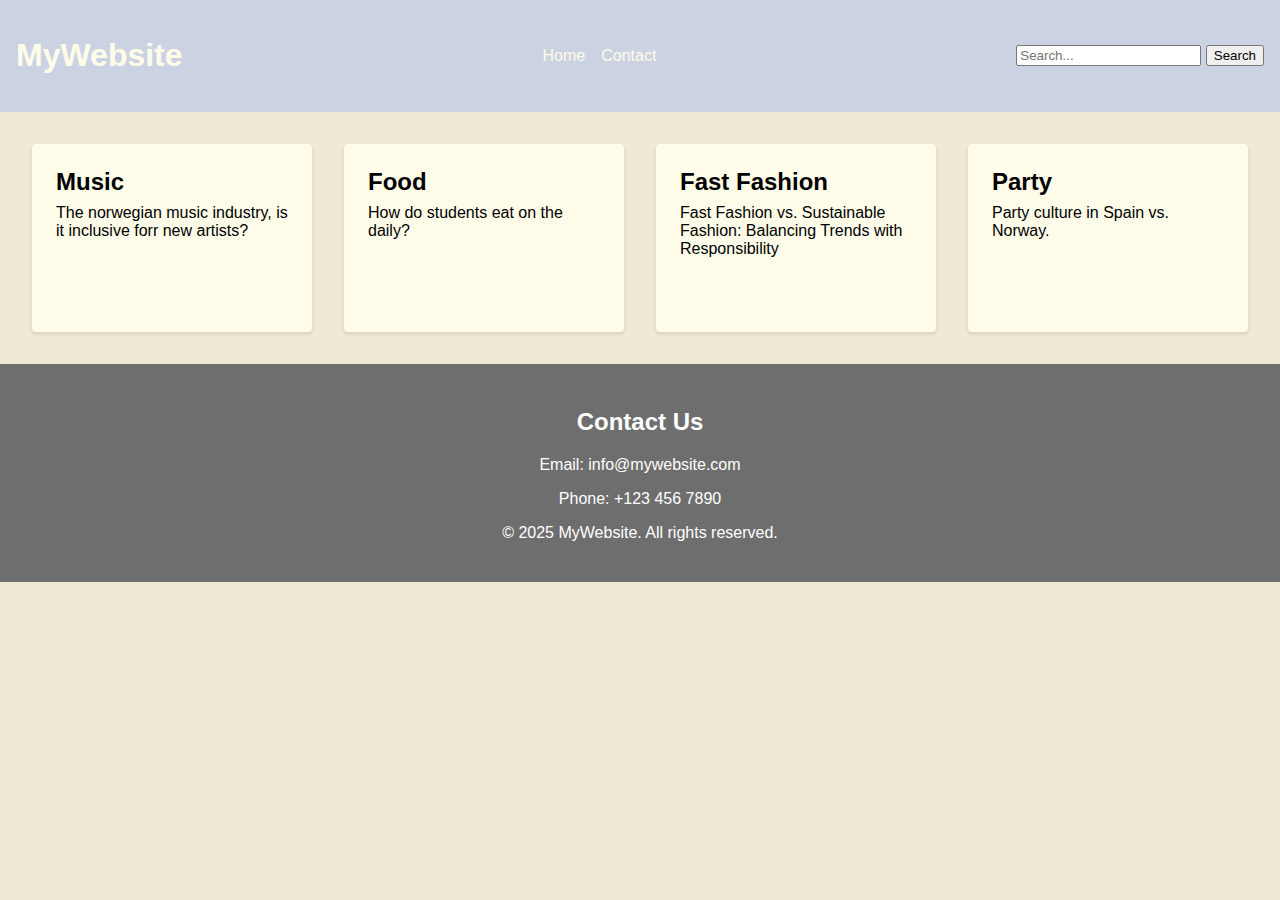
<file: Index.html>
<!DOCTYPE html>
<html lang="en">
<head>
    <meta charset="UTF-8">
    <meta name="viewport" content="width=device-width, initial-scale=1.0">
    <title>Website</title>
    <link rel="stylesheet" href="Index.css">
</head>
<body>
    <header>
        <h1>MyWebsite</h1>
        <nav>
            <ul>
                <li><a href="index.html">Home</a></li>
                <li><a href="#contact">Contact</a></li>
            </ul>
        </nav>
        <form>
            <input type="text" placeholder="Search...">
            <button type="submit">Search</button>
        </form>
    </header>

    <main>
        <section> <!-- Gjorde hele "artikkelkoortet" klikkbart ved å legge til <a> rundt hele -->
            <a href="music.html">
                <article>
                    <h2>Music</h2>
                    <p>The norwegian music industry, is it inclusive forr new artists?</p>
                </article>
            </a>

            <a href="food.html">
                <article>
                    <h2>Food</h2>
                    <p>How do students eat on the daily?</p>
                </article>
            </a>

            <a href="fashion.html">
                <article>
                    <h2>Fast Fashion</h2>
                    <p>Fast Fashion vs. Sustainable Fashion: Balancing Trends with Responsibility</p>
                </article>
            </a>

            <a href="party.html">
                <article>
                    <h2>Party</h2>
                    <p>Party culture in Spain vs. Norway.</p>
                </article>
            </a>
        </section>
    </main>

    <footer id="contact">
        <h2>Contact Us</h2>
        <p>Email: info@mywebsite.com</p>
        <p>Phone: +123 456 7890</p>
        <p>&copy; 2025 MyWebsite. All rights reserved.</p>
    </footer>
</body>
</html>
</file>
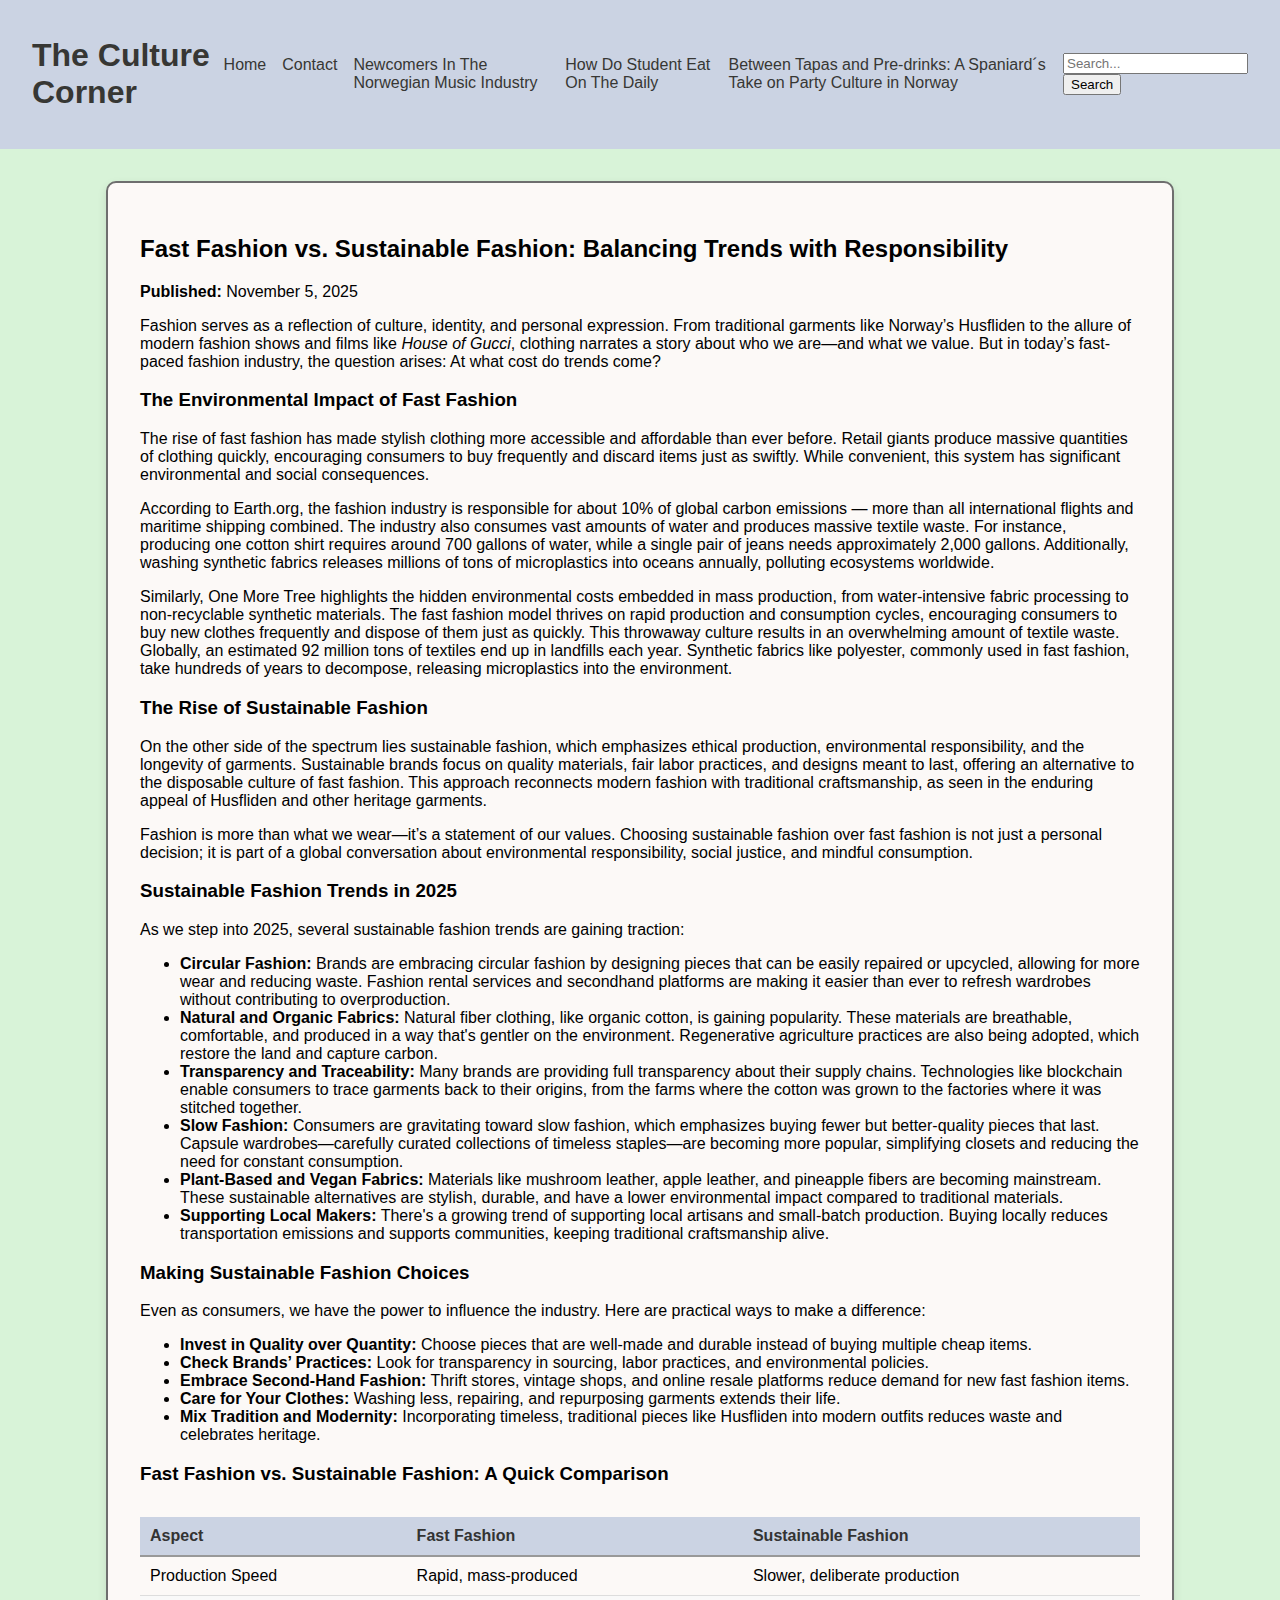
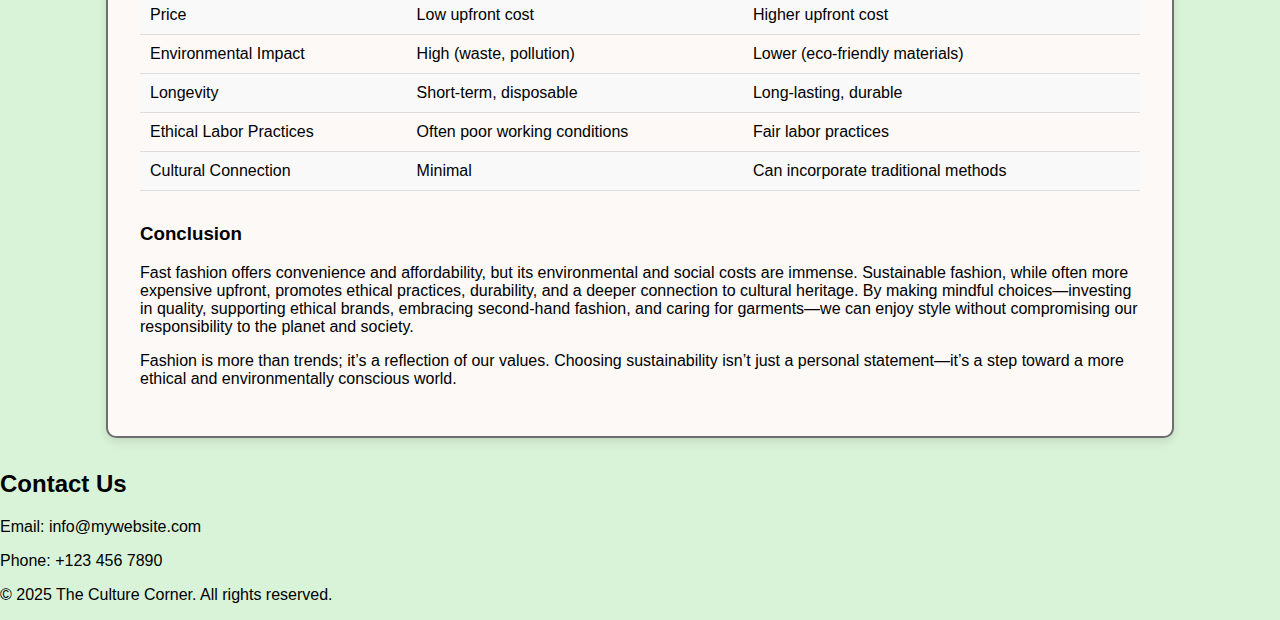
<file: fashion.html>
<!DOCTYPE html>
<html lang="en">
<head>
    <meta charset="UTF-8">
    <meta name="viewport" content="width=device-width, initial-scale=1.0">
    <title>The Culture Corner</title>
        <link rel="stylesheet" href="fashion.css">
</head>
<body>
    <header>
        <h1><a href="Index.html">The Culture Corner</a></h1>
        <nav>
            <ul>
                <li><a href="index.html">Home</a></li>
                <li><a href="#contact">Contact</a></li>
                <li><a href="music.html">Newcomers In The Norwegian Music Industry</a></li>
                <li><a href="food.html">How Do Student Eat On The Daily</a></li>
                <li><a href="party.html">Between Tapas and Pre-drinks: A Spaniard´s Take on Party Culture in Norway</a></li>
            </ul>
        </nav>
        <form>
            <input type="text" placeholder="Search...">
            <button type="submit">Search</button>
        </form>
    </header>
    <main>
        <article>
            <h2>Fast Fashion vs. Sustainable Fashion: Balancing Trends with Responsibility</h2>
            <p><strong>Published:</strong> November 5, 2025</p>

            <p>
                Fashion serves as a reflection of culture, identity, and personal expression. From traditional garments like Norway’s Husfliden to the allure of modern fashion shows and films like <em>House of Gucci</em>, clothing narrates a story about who we are—and what we value. But in today’s fast-paced fashion industry, the question arises: At what cost do trends come?
            </p>

            <h3>The Environmental Impact of Fast Fashion</h3>
            <p>
                The rise of fast fashion has made stylish clothing more accessible and affordable than ever before. Retail giants produce massive quantities of clothing quickly, encouraging consumers to buy frequently and discard items just as swiftly. While convenient, this system has significant environmental and social consequences.
            </p>
            <p>
                According to Earth.org, the fashion industry is responsible for about 10% of global carbon emissions — more than all international flights and maritime shipping combined. The industry also consumes vast amounts of water and produces massive textile waste. For instance, producing one cotton shirt requires around 700 gallons of water, while a single pair of jeans needs approximately 2,000 gallons. Additionally, washing synthetic fabrics releases millions of tons of microplastics into oceans annually, polluting ecosystems worldwide.
            </p>
            <p>
                Similarly, One More Tree highlights the hidden environmental costs embedded in mass production, from water-intensive fabric processing to non-recyclable synthetic materials. The fast fashion model thrives on rapid production and consumption cycles, encouraging consumers to buy new clothes frequently and dispose of them just as quickly. This throwaway culture results in an overwhelming amount of textile waste. Globally, an estimated 92 million tons of textiles end up in landfills each year. Synthetic fabrics like polyester, commonly used in fast fashion, take hundreds of years to decompose, releasing microplastics into the environment.
            </p>

            <h3>The Rise of Sustainable Fashion</h3>
            <p>
                On the other side of the spectrum lies sustainable fashion, which emphasizes ethical production, environmental responsibility, and the longevity of garments. Sustainable brands focus on quality materials, fair labor practices, and designs meant to last, offering an alternative to the disposable culture of fast fashion. This approach reconnects modern fashion with traditional craftsmanship, as seen in the enduring appeal of Husfliden and other heritage garments.
            </p>
            <p>
                Fashion is more than what we wear—it’s a statement of our values. Choosing sustainable fashion over fast fashion is not just a personal decision; it is part of a global conversation about environmental responsibility, social justice, and mindful consumption.
            </p>

            <h3>Sustainable Fashion Trends in 2025</h3>
            <p>As we step into 2025, several sustainable fashion trends are gaining traction:</p>
            <ul>
                <li>
                    <strong>Circular Fashion:</strong> Brands are embracing circular fashion by designing pieces that can be easily repaired or upcycled, allowing for more wear and reducing waste. Fashion rental services and secondhand platforms are making it easier than ever to refresh wardrobes without contributing to overproduction.
                </li>
                <li>
                    <strong>Natural and Organic Fabrics:</strong> Natural fiber clothing, like organic cotton, is gaining popularity. These materials are breathable, comfortable, and produced in a way that's gentler on the environment. Regenerative agriculture practices are also being adopted, which restore the land and capture carbon.
                </li>
                <li>
                    <strong>Transparency and Traceability:</strong> Many brands are providing full transparency about their supply chains. Technologies like blockchain enable consumers to trace garments back to their origins, from the farms where the cotton was grown to the factories where it was stitched together.
                </li>
                <li>
                    <strong>Slow Fashion:</strong> Consumers are gravitating toward slow fashion, which emphasizes buying fewer but better-quality pieces that last. Capsule wardrobes—carefully curated collections of timeless staples—are becoming more popular, simplifying closets and reducing the need for constant consumption.
                </li>
                <li>
                    <strong>Plant-Based and Vegan Fabrics:</strong> Materials like mushroom leather, apple leather, and pineapple fibers are becoming mainstream. These sustainable alternatives are stylish, durable, and have a lower environmental impact compared to traditional materials.
                </li>
                <li>
                    <strong>Supporting Local Makers:</strong> There's a growing trend of supporting local artisans and small-batch production. Buying locally reduces transportation emissions and supports communities, keeping traditional craftsmanship alive.
                </li>
            </ul>

            <h3>Making Sustainable Fashion Choices</h3>
            <p>Even as consumers, we have the power to influence the industry. Here are practical ways to make a difference:</p>
            <ul>
                <li><strong>Invest in Quality over Quantity:</strong> Choose pieces that are well-made and durable instead of buying multiple cheap items.</li>
                <li><strong>Check Brands’ Practices:</strong> Look for transparency in sourcing, labor practices, and environmental policies.</li>
                <li><strong>Embrace Second-Hand Fashion:</strong> Thrift stores, vintage shops, and online resale platforms reduce demand for new fast fashion items.</li>
                <li><strong>Care for Your Clothes:</strong> Washing less, repairing, and repurposing garments extends their life.</li>
                <li><strong>Mix Tradition and Modernity:</strong> Incorporating timeless, traditional pieces like Husfliden into modern outfits reduces waste and celebrates heritage.</li>
            </ul>

            <h3>Fast Fashion vs. Sustainable Fashion: A Quick Comparison</h3>
            <table>
                <thead>
                    <tr>
                        <th>Aspect</th>
                        <th>Fast Fashion</th>
                        <th>Sustainable Fashion</th>
                    </tr>
                </thead>
                <tbody>
                    <tr>
                        <td>Production Speed</td>
                        <td>Rapid, mass-produced</td>
                        <td>Slower, deliberate production</td>
                    </tr>
                    <tr>
                        <td>Price</td>
                        <td>Low upfront cost</td>
                        <td>Higher upfront cost</td>
                    </tr>
                    <tr>
                        <td>Environmental Impact</td>
                        <td>High (waste, pollution)</td>
                        <td>Lower (eco-friendly materials)</td>
                    </tr>
                    <tr>
                        <td>Longevity</td>
                        <td>Short-term, disposable</td>
                        <td>Long-lasting, durable</td>
                    </tr>
                    <tr>
                        <td>Ethical Labor Practices</td>
                        <td>Often poor working conditions</td>
                        <td>Fair labor practices</td>
                    </tr>
                    <tr>
                        <td>Cultural Connection</td>
                        <td>Minimal</td>
                        <td>Can incorporate traditional methods</td>
                    </tr>
                </tbody>
            </table>

            <h3>Conclusion</h3>
            <p>
                Fast fashion offers convenience and affordability, but its environmental and social costs are immense. Sustainable fashion, while often more expensive upfront, promotes ethical practices, durability, and a deeper connection to cultural heritage. By making mindful choices—investing in quality, supporting ethical brands, embracing second-hand fashion, and caring for garments—we can enjoy style without compromising our responsibility to the planet and society.
            </p>
            <p>
                Fashion is more than trends; it’s a reflection of our values. Choosing sustainability isn’t just a personal statement—it’s a step toward a more ethical and environmentally conscious world.
            </p>
    </article>
    </main>
    <footer id="contact">
        <h2>Contact Us</h2>
        <p>Email: info@mywebsite.com</p>
        <p>Phone: +123 456 7890</p>
        <p>&copy; 2025 The Culture Corner. All rights reserved.</p>
    </footer>
</body>
</html>
</file>
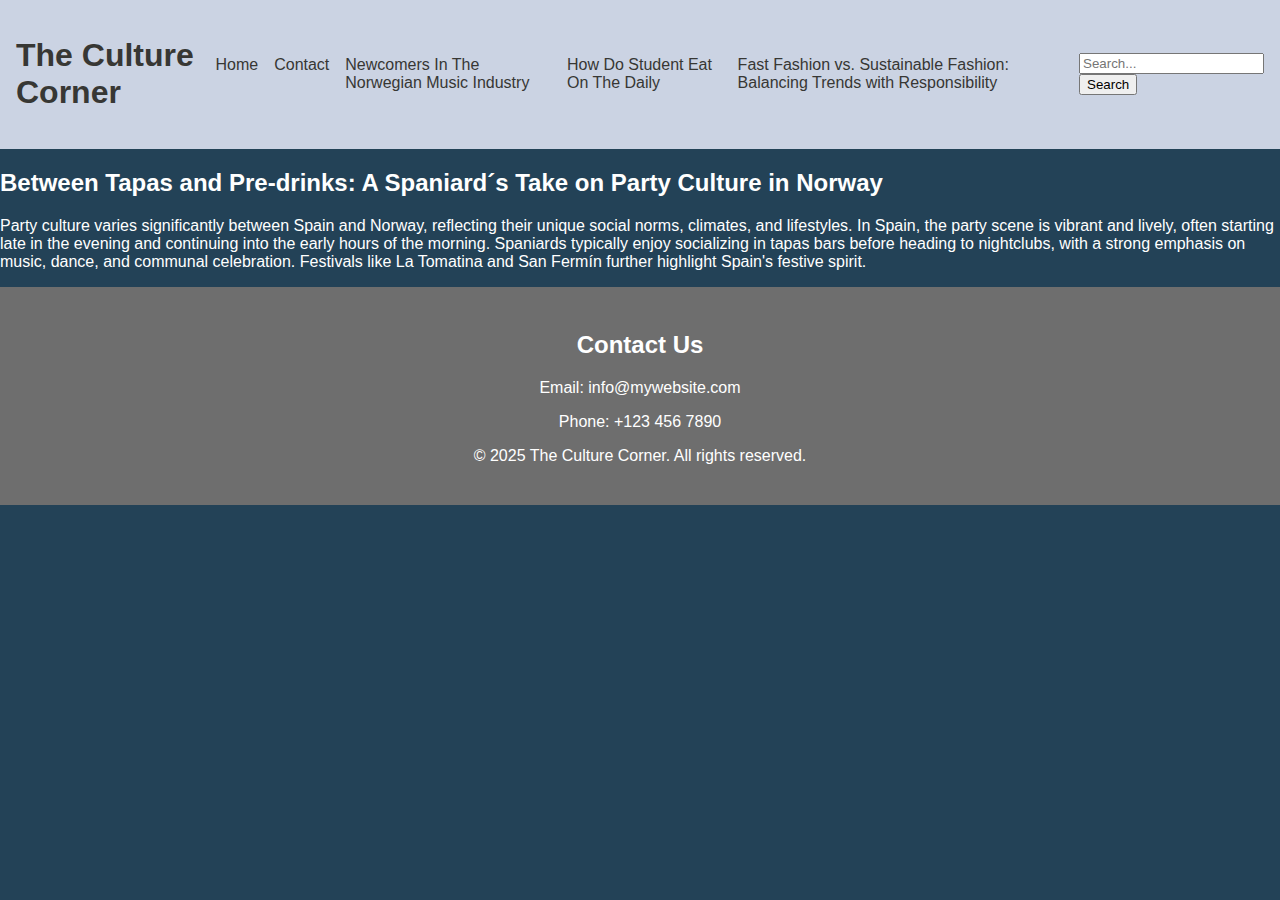
<file: party.html>
<!DOCTYPE html>
<html lang="en">
    <head>
        <meta charset="UTF-8">
        <meta name="viewport" content="width=device-width, initial-scale=1.0">
        <title>The Culture Corner</title>
        <link rel="stylesheet" href="party.css">
    </head>
    <body>
        <header>
            <h1><a href="Index.html">The Culture Corner</a></h1>
            <nav>
                <ul>
                    <li><a href="index.html">Home</a></li>
                    <li><a href="#contact">Contact</a></li>
                    <li><a href="music.html">Newcomers In The Norwegian Music Industry</a></li>
                    <li><a href="food.html">How Do Student Eat On The Daily</a></li>
                    <li><a href="fashion.html">Fast Fashion vs. Sustainable Fashion: Balancing Trends with Responsibility</a></li>
                </ul>
            </nav>
            <form>
                <input type="text" placeholder="Search...">
                <button type="submit">Search</button>
            </form>
        </header>
        <main>
            <article>
                <h2>Between Tapas and Pre-drinks: A Spaniard´s Take on Party Culture in Norway</h2>
                <p>Party culture varies significantly between Spain and Norway, reflecting their unique social norms, climates, and lifestyles. In Spain, the party scene is vibrant and lively, often starting late in the evening and continuing into the early hours of the morning. Spaniards typically enjoy socializing in tapas bars before heading to nightclubs, with a strong emphasis on music, dance, and communal celebration. Festivals like La Tomatina and San Fermín further highlight Spain's festive spirit.
            </article>

        </main>
        <footer id="contact">
        <h2>Contact Us</h2>
        <p>Email: info@mywebsite.com</p>
        <p>Phone: +123 456 7890</p>
        <p>&copy; 2025 The Culture Corner. All rights reserved.</p>
    </footer>
    </body>
</html>
</file>
<file: Index.css>
body {
    margin: 0;
    font-family: Arial, sans-serif;
    background-color: rgb(238, 234, 211);
}

/* Header */
header {
    background-color: #cbd3e3;
    color: rgb(255, 252, 233);
    display: flex;
    justify-content: space-between;
    align-items: center;
    padding: 1em;
}

nav ul {
    list-style: none;
    display: flex;
    gap: 1em;
    margin: 0;
    padding: 0;
}

nav a {
    color: rgb(255, 252, 233);
    text-decoration: none;
}

nav a:hover {
    text-decoration: underline;
}

/* Articles */
main {
    padding: 2em;
}

/* Grid container */
main section {
    display: grid;
    grid-template-columns: repeat(auto-fit, minmax(250px, 1fr));
    gap: 2em;
    align-items: stretch; 
}

/* Article cards */
article {
    background-color: rgb(255, 252, 233);
    padding: 1.5em;
    border-radius: 4px; 
    box-shadow: 0 2px 4px rgba(0, 0, 0, 0.1);
    transition: transform 0.2s ease, box-shadow 0.2s ease;
    min-height: 140px; 
    display: flex;
    flex-direction: column; 
}

/* shadow etc */
article:hover {
    transform: translateY(-4px);
    box-shadow: 0 4px 8px rgba(0, 0, 0, 0.15);
}

/* Tekst og linker inni artikler */
article h2 {
    margin: 0 0 0.5rem 0;
}

article p {
    margin: 0;
}

article a {
    color: #333;
    text-decoration: none;
}

article a:hover {
    color: #0077cc;
}

/* Footer */
footer {
    background-color: #6e6e6e;
    color: white;
    text-align: center;
    padding: 1.5em 0;
}

/* 🔹 Gjør hele kortet klikkbart */
section a {
    display: block;
    height: 100%;
    text-decoration: none;
    color: inherit;
}

section a:hover article {
    transform: translateY(-4px);
    box-shadow: 0 4px 8px rgba(0, 0, 0, 0.15);
    cursor: pointer;
}
</file>
<file: fashion.css>
/* General Body */
body {
    margin: 0;
    font-family: Arial, sans-serif;
    background-color: #d8f3d8; /* light green background */
}

/* Header */
header {
    background-color: #cbd3e3;
    color: rgb(55, 55, 52);
    display: flex;
    justify-content: space-between;
    align-items: center;
    padding: 1em 2em;
}

header h1 a {
    text-decoration: none;
    color: inherit;
}

nav ul {
    list-style: none;
    display: flex;
    gap: 1em;
    margin: 0;
    padding: 0;
}

nav a {
    color: rgb(55, 55, 52);
    text-decoration: none;
}

/* Main content container */
main {
    max-width: 1000px;
    margin: 2em auto;
    background-color: rgba(255, 250, 250, 0.923);
    border: 2px solid #6e6e6e;
    border-radius: 10px;
    padding: 2em;
    box-shadow: 0 4px 10px rgba(0,0,0,0.1);
}

/* Article Title Styling */
.scroll-section h2 {
    font-family: 'Playfair Display', serif;
    font-size: 3em;
    font-weight: 700;
    letter-spacing: 1px;
    line-height: 1.2;
    margin-bottom: 0.5em;
    text-transform: uppercase;
}

/* Table styling */
table {
    width: 100%;
    border-collapse: collapse;
    margin: 2em 0;
    font-size: 16px;
}

thead {
    background-color: #cbd3e3;
    color: #333;
}

thead th {
    padding: 10px;
    text-align: left;
    border-bottom: 2px solid #999;
}

tbody td {
    padding: 10px;
    border-bottom: 1px solid #ddd;
}

tbody tr:nth-child(even) {
    background-color: #f9f9f9;
}

tbody tr:hover {
    background-color: #e0e0e0;
}

th, td {
    text-align: left;
}

.modal {
    position: fixed;
    top: 0;
    left: 0;
    right: 0;
    bottom: 0;
    background-color: rgba(0, 0, 0, 0.3);
    opacity: 0;
    z-index: -1;
    pointer-events: none;
    display: flex;
    align-items: flex-end;
    justify-content: center;
    transition: opacity 0.3s ease-in-out;
}

.modal.open {
    opacity: 1;
    z-index: 1000;
    pointer-events: auto;
}

.modal-inner {
    background: white;
    padding: 1.5rem;
    border-radius: 10px 10px 0 0;
    max-width: 600px;
    width: 100%;
    box-shadow: 0 -4px 12px rgba(0,0,0,0.2);
}


/* Footer */
.site-footer {
    background-color: #6e6e6e;
    color: #fff;
    padding: 40px 20px;
    font-family: Arial, sans-serif;
}

.footer-container {
    display: flex;
    flex-wrap: wrap;
    justify-content: space-between;
    gap: 20px;
}

.footer-section {
    flex: 1 1 200px;
    min-width: 200px;
}

.footer-section h4 {
    margin-bottom: 10px;
    color: #fff;
}

.footer-section a {
    color: #fff;
    text-decoration: none;
    margin-right: 10px;
}

.footer-section a:hover {
    text-decoration: underline;
}

.footer-section input[type="email"] {
    padding: 8px;
    margin-right: 5px;
    border-radius: 4px;
    border: none;
}

.footer-section button {
    padding: 8px 12px;
    border: none;
    border-radius: 4px;
    background-color: #6f88b9;
    color: #222;
    cursor: pointer;
}

.footer-section button:hover {
    background-color: #657aa6;
}

.footer-bottom {
    text-align: center;
    margin-top: 30px;
    font-size: 0.9em;
    color: #aaa;
}

.back-to-top {
    color: #ffffff;
    text-decoration: none;
    font-weight: bold;
}

.back-to-top:hover {
    text-decoration: underline;
}


/* Gjør hele kortet klikkbart */
section a {
    display: block;
    height: 100%;
    text-decoration: none;
    color: inherit;
}

section a:hover article {
    transform: translateY(-4px);
    box-shadow: 0 4px 8px rgba(0, 0, 0, 0.15);
    cursor: pointer;
}

/* Flex section for image left, text right */
.flex-section {
    display: flex;
    flex-wrap: wrap;
    gap: 2em;
    align-items: flex-start;
    margin: 3em auto;
    justify-content: flex-start;
}

.image-container {
    flex: 1 1 40%;
    display: flex;
    justify-content: center;
}

.text-container {
    flex: 1 1 55%;
}

/* --------------------------- */
/* IMAGE SIZE FIX (NEW PART)   */
/* --------------------------- */
.image-container img {
    width: 100%;
    height: auto;
    min-width: 300px;   /* prevents small images from shrinking too much */
    max-width: 450px;   /* prevents big images from getting oversized */
    object-fit: cover;
    border-radius: 10px;
}
/* --------------------------- */

/* Scroll animations */
.scroll-section {
    opacity: 0;
    transform: translateY(50px);
    transition: all 0.8s ease-out;
}

.scroll-image-left {
    opacity: 0;
    transform: translateX(-50px);
    transition: all 0.8s ease-out;
}

.scroll-text-right {
    opacity: 0;
    transform: translateX(50px);
    transition: all 0.8s ease-out;
}

.scroll-section.active {
    opacity: 1;
    transform: translateY(0);
}

.scroll-image-left.active {
    opacity: 1;
    transform: translateX(0);
}

.scroll-text-right.active {
    opacity: 1;
    transform: translateX(0);
}

/* Remove old image limit */
.scroll-image-left img {
    width: 100%;
    display: block;
}

/* Responsive for smaller screens */
@media (max-width: 768px) {
    .flex-section {
        flex-direction: column;
        align-items: center;
    }

    .image-container, .text-container {
        flex: 1 1 100%;
        justify-content: center;
    }

    .text-container {
        margin-top: 1em;
    }

    .image-container img {
        max-width: 100%;
        min-width: 200px;
    }
}
</file>
<file: party.css>
body {
    margin: 0;
    font-family: Arial, sans-serif;
    background-color: #234257;
    color: white;
}
/* Header */
header {
    background-color: #cbd3e3;
    color: rgb(55, 55, 52);
    display: flex;
    justify-content: space-between;
    align-items: center;
    padding: 1em;
}

header h1 a{
    text-decoration: none;
    color: inherit;
}

nav ul {
    list-style: none;
    display: flex;
    gap: 1em;
    margin: 0;
    padding: 0;
}

nav a {
    color: rgb(55, 55, 52);
    text-decoration: none;
}

footer {
    background-color: #6e6e6e;
    color: white;
    text-align: center;
    padding: 1.5em 0;
}


/* 3-column layout */
.layout {
    display: grid;
    grid-template-columns: 1fr 2fr 1fr; /* left - center - right */
    gap: 20px;
    padding: 20px;
}
/* Uniform boxes for images & videos */
.media-box {
    width: 100%;
    height: 250px;        /* choose the height you want */
    overflow: hidden;
    border-radius: 12px;
    margin-bottom: 20px;
}
/* Make images fill the box cleanly */
.media-box img,
.media-box video {
    width: 100%;
    height: 100%;
    object-fit: cover;     /* crop nicely — no stretching */
    border-radius: 12px;
}
/* center text */
.articles {
    max-width: 650px; /* controls central column width */
    margin: auto;
    padding: 10px;
    text-align: center;
}

.layout > .side-images {
    display: flex;
    flex-direction: column;
    justify-content: flex-start; /* keeps boxes aligned to top */
}

/* Double-height video */
.video-box {
    height: 520px; /* 2 × 250px + 20px gap = 520px */
}

.video-box video {
    width: 100%;
    height: 100%;
    object-fit: cover; /* crop if needed */
    border-radius: 12px;
}
.article-text {
    opacity: 0;
    transform: translateY(20px); /* start slightly down */
    transition: opacity 0.6s ease-out, transform 0.6s ease-out;
}

.article-text.visible {
    opacity: 1;
    transform: translateY(0); /* slide into place */
}
</file>
